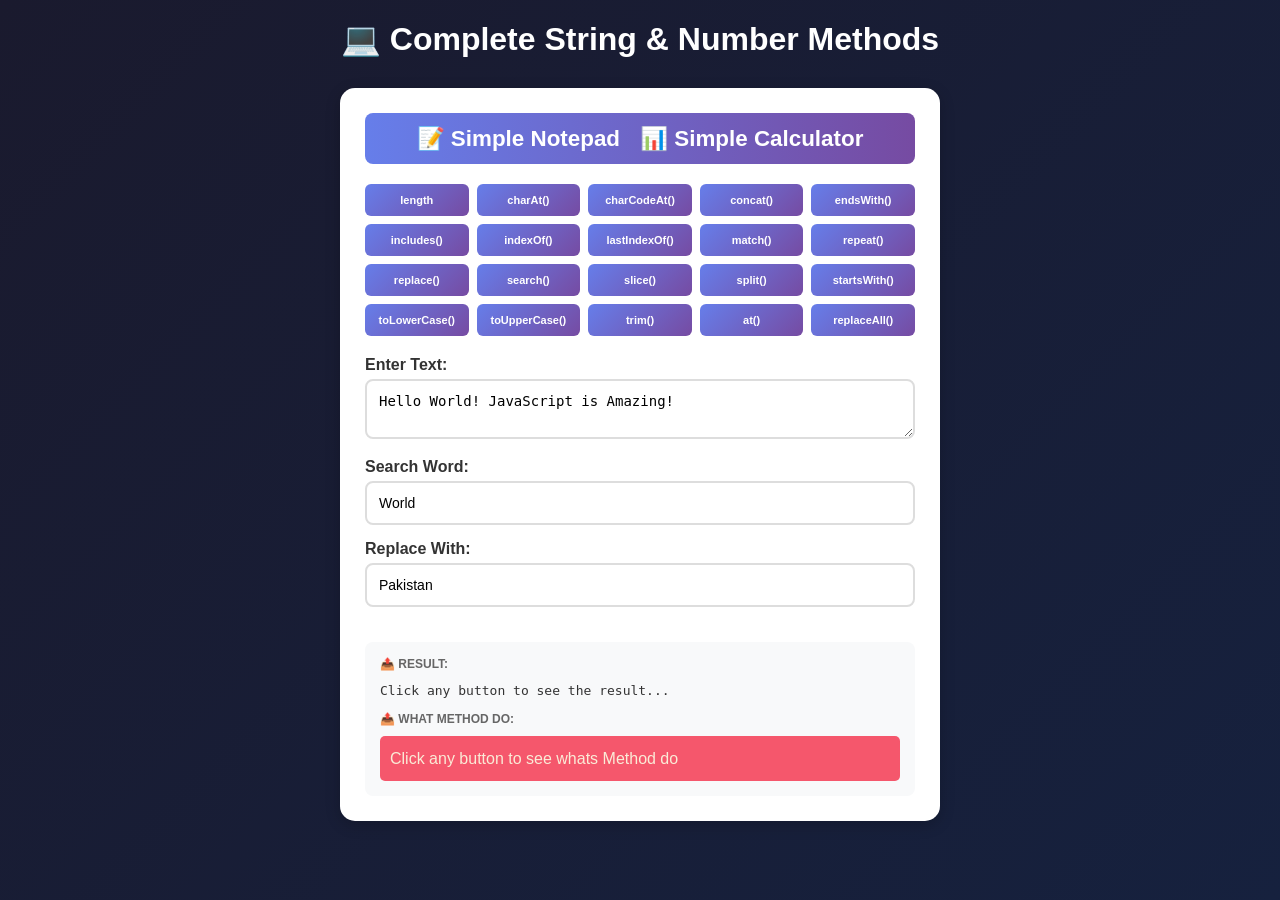
<file: index.html>
<!DOCTYPE html>
<html lang="en">
<head>
    <meta charset="UTF-8">
    <meta name="viewport" content="width=device-width, initial-scale=1.0">
    <title>Complete String & Number Methods in JavaScript</title>
    <link rel="stylesheet" href="style1.css">
</head>
<body>

    <h1>💻 Complete String & Number Methods</h1>

    <div class="main-container">

        <!-- STRING METHODS SECTION -->
        <div class="section string-section">
            <div id="menu">
            <a href="index.html">📝 Simple Notepad</a> <a href="number.html">📊 Simple Calculator</a>
           </div>

            <div class="methods-grid">
                <button class="method-btn" onclick="str_length()">length</button>
                <button class="method-btn" onclick="str_charAt()">charAt()</button>
                <button class="method-btn" onclick="str_charCodeAt()">charCodeAt()</button>
                <button class="method-btn" onclick="str_concat()">concat()</button>
                <button class="method-btn" onclick="str_endsWith()">endsWith()</button>
                <button class="method-btn" onclick="str_includes()">includes()</button>
                <button class="method-btn" onclick="str_indexOf()">indexOf()</button>
                <button class="method-btn" onclick="str_lastIndexOf()">lastIndexOf()</button>
                <button class="method-btn" onclick="str_match()">match()</button>
                <button class="method-btn" onclick="str_repeat()">repeat()</button>
                <button class="method-btn" onclick="str_replace()">replace()</button>
                <button class="method-btn" onclick="str_search()">search()</button>
                <button class="method-btn" onclick="str_slice()">slice()</button>
                <button class="method-btn" onclick="str_split()">split()</button>
                <button class="method-btn" onclick="str_startsWith()">startsWith()</button>
                <button class="method-btn" onclick="str_toLowerCase()">toLowerCase()</button>
                <button class="method-btn" onclick="str_toUpperCase()">toUpperCase()</button>
                <button class="method-btn" onclick="str_trim()">trim()</button>
                <button class="method-btn" onclick="str_at()">at()</button>
                <button class="method-btn" onclick="str_replaceAll()">replaceAll()</button>
            </div>
            <div id="main">
            <div id="main_input">    
            <label>Enter Text:</label>
            <textarea id="strInput">Hello World! JavaScript is Amazing!</textarea>

            <label>Search Word:</label>
            <input type="text" id="strSearch" value="World">

            <label>Replace With:</label>
            <input type="text" id="strReplace" value="Pakistan">
</div>
        

            <div class="result-box">
                <h4>📤 RESULT:</h4>
                <div class="output" id="strOutput">Click any button to see the result...</div>
                <h4>📤 What Method do:</h4>
                <div class="outputmesage" id="strmessage">Click any button to see whats Method do</div>
            </div>
        </div>
        </div>



    </div>

   <script src="script1.js"></script>

</body>
</html>
</file>
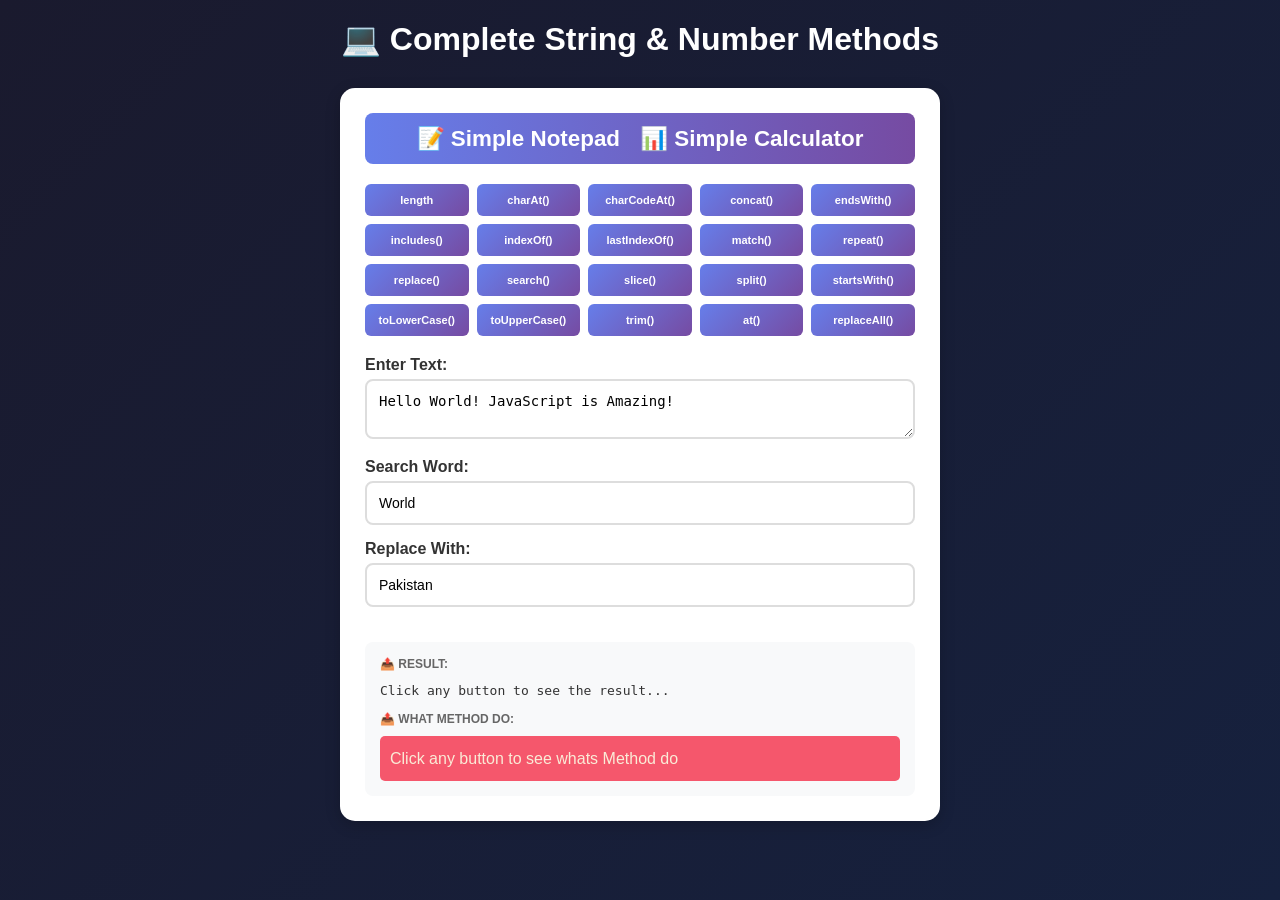
<file: index1.html>
<!DOCTYPE html>
<html lang="en">
<head>
    <meta charset="UTF-8">
    <meta name="viewport" content="width=device-width, initial-scale=1.0">
    <title>Complete String & Number Methods in JavaScript</title>
    <link rel="stylesheet" href="style1.css">
</head>
<body>

    <h1>💻 Complete String & Number Methods</h1>

    <div class="main-container">

        <!-- STRING METHODS SECTION -->
        <div class="section string-section">
            <div id="menu">
            <a href="index1.html">📝 Simple Notepad</a> <a href="number.html">📊 Simple Calculator</a>
           </div>

            <div class="methods-grid">
                <button class="method-btn" onclick="str_length()">length</button>
                <button class="method-btn" onclick="str_charAt()">charAt()</button>
                <button class="method-btn" onclick="str_charCodeAt()">charCodeAt()</button>
                <button class="method-btn" onclick="str_concat()">concat()</button>
                <button class="method-btn" onclick="str_endsWith()">endsWith()</button>
                <button class="method-btn" onclick="str_includes()">includes()</button>
                <button class="method-btn" onclick="str_indexOf()">indexOf()</button>
                <button class="method-btn" onclick="str_lastIndexOf()">lastIndexOf()</button>
                <button class="method-btn" onclick="str_match()">match()</button>
                <button class="method-btn" onclick="str_repeat()">repeat()</button>
                <button class="method-btn" onclick="str_replace()">replace()</button>
                <button class="method-btn" onclick="str_search()">search()</button>
                <button class="method-btn" onclick="str_slice()">slice()</button>
                <button class="method-btn" onclick="str_split()">split()</button>
                <button class="method-btn" onclick="str_startsWith()">startsWith()</button>
                <button class="method-btn" onclick="str_toLowerCase()">toLowerCase()</button>
                <button class="method-btn" onclick="str_toUpperCase()">toUpperCase()</button>
                <button class="method-btn" onclick="str_trim()">trim()</button>
                <button class="method-btn" onclick="str_at()">at()</button>
                <button class="method-btn" onclick="str_replaceAll()">replaceAll()</button>
            </div>
            <div id="main">
            <div id="main_input">    
            <label>Enter Text:</label>
            <textarea id="strInput">Hello World! JavaScript is Amazing!</textarea>

            <label>Search Word:</label>
            <input type="text" id="strSearch" value="World">

            <label>Replace With:</label>
            <input type="text" id="strReplace" value="Pakistan">
</div>
        

            <div class="result-box">
                <h4>📤 RESULT:</h4>
                <div class="output" id="strOutput">Click any button to see the result...</div>
                <h4>📤 What Method do:</h4>
                <div class="outputmesage" id="strmessage">Click any button to see whats Method do</div>
            </div>
        </div>
        </div>



    </div>

   <script src="script1.js"></script>

</body>
</html>
</file>
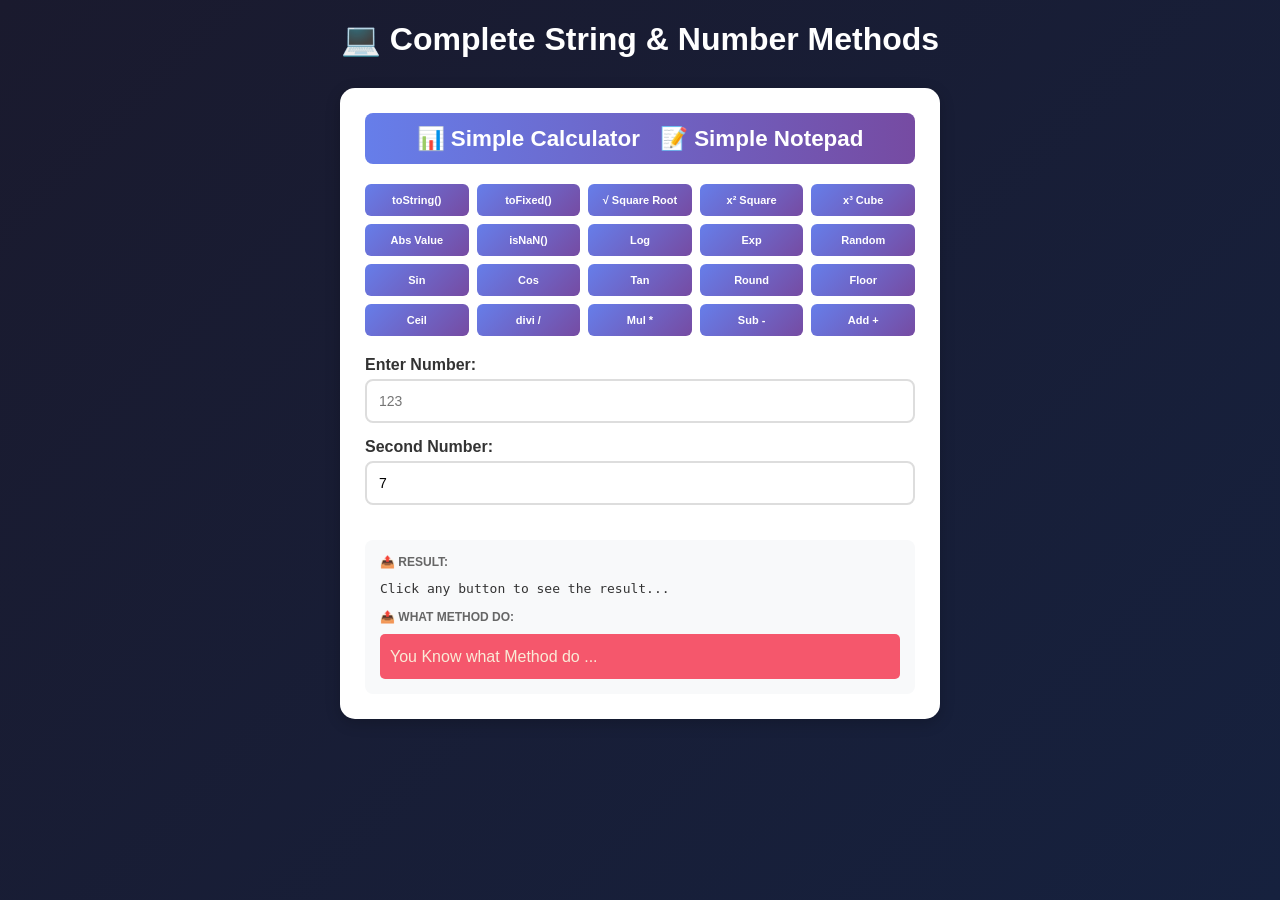
<file: number.html>
<!DOCTYPE html>
<html lang="en">
<head>
    <meta charset="UTF-8">
    <meta name="viewport" content="width=device-width, initial-scale=1.0">
    <title>Complete String & Number Methods in JavaScript</title>
    <link rel="stylesheet" href="style1.css">
</head>
<body>

    <h1>💻 Complete String & Number Methods</h1>

    <div class="main-container">

        <!-- NUMBER METHODS SECTION -->
        <div class="section string-section">
            <div id="menu">
           <a href="number.html"> 📊 Simple Calculator</a>  <a href="index.html">📝 Simple Notepad</a>
           </div>
            <div class="methods-grid">
            <button class="method-btn" onclick="num_toString()">toString()</button>
            <button class="method-btn" onclick="num_toFixed()">toFixed()</button>
            <button class="method-btn" onclick="applyMath_sqrt()">√ Square Root</button>
            <button class="method-btn" onclick="applyMath_pow2()">x² Square</button>
            <button class="method-btn" onclick="applyMath_pow3()">x³ Cube</button>
            <button class="method-btn" onclick="applyMath_abs()">Abs Value</button>
            <button class="method-btn" onclick="num_isNaN()">isNaN()</button>
            <button class="method-btn" onclick="applyMath_log()">Log</button>
            <button class="method-btn" onclick="applyMath_exp()">Exp</button>
            <button class="method-btn" onclick="applyMath_random()">Random</button>
            <button class="method-btn" onclick="applyMath_sin()">Sin</button>
            <button class="method-btn" onclick="applyMath_cos()">Cos</button>
            <button class="method-btn" onclick="applyMath_tan()">Tan</button>
            <button class="method-btn" onclick="applyMath_round()">Round</button>
            <button class="method-btn" onclick="applyMath_floor()">Floor</button>
            <button class="method-btn" onclick="applyMath_ceil()">Ceil</button>
             <button class="method-btn" onclick="applymath_divi()">divi /</button>
              <button class="method-btn" onclick="applyMath_mul()">Mul *</button>
                <button class="method-btn" onclick="applyMath_sub()">Sub -</button>
                  <button class="method-btn" onclick="applyMath_add()">Add +</button>
            </div> 
              <div id="main">
            <div id="main_input"> 
            <label>Enter Number:</label>
            <input type="number" id="numInput" placeholder="123">

            <label>Second Number:</label>
            <input type="number" id="numInput2" value="7">
         </div>

            <div class="result-box">
                <h4>📤 RESULT:</h4>
                <div class="output" id="numOutput">Click any button to see the result...</div>
                <h4>📤 What Method do:</h4>
                <div class="outputmesage" id="nummessage">You Know what Method do ...</div>
            </div>
            </div>
        </div>

    </div>

   <script src="script1.js"></script>

</body>
</html>
</file>
<file: style1.css>
/* --- GLOBAL RESET & BODY --- */
        * {
            margin: 0;
            padding: 0;
            box-sizing: border-box;
        }

        body {
            font-family: 'Segoe UI', Tahoma, Geneva, Verdana, sans-serif;
            background: linear-gradient(135deg, #1a1a2e 0%, #16213e 100%);
            min-height: 100vh;
            padding: 20px;
            /* Content ko center karne ke liye */
            display: flex;
            flex-direction: column;
            align-items: center;
        }

        h1 {
            text-align: center;
            color: white;
            margin-bottom: 30px;
            width: 100%;
        }

       /* --- MAIN LAYOUT --- */
        .main-container {
            display: flex;
            gap: 30px;
            flex-wrap: wrap;
            justify-content: center;
            width: 100%;
            max-width: 1200px; /* Desktop par zyada width na ho jaye */
        }
        
        .section {
            background: white;
            border-radius: 15px;
            padding: 25px;
            /* Responsive Fix: 85% se 100% kiya taaki mobile par fit ho */
            width: 100%; 
            /* Desktop ke liye max-width decide kiya */
            max-width: 600px; 
            /* Removed min-width: 500px - ye mobile ka crash karta tha */
            box-shadow: 0 4px 15px rgba(0,0,0,0.2);
        }

        /* --- MENU STYLES --- */
        #menu {
            display: flex;
            gap: 20px;
            flex-wrap: wrap;
            justify-content: center; 
            padding: 12px 20px;
            border-radius: 8px;
            margin-bottom: 20px;
            font-size: 1.4rem;
            background: linear-gradient(90deg, #667eea, #764ba2);
            width: 100%;
            max-width: 600px;
        }
        
        #menu a {
            text-decoration: none;
            color: white;
            font-weight: 800;
        }

        /* --- INPUTS --- */
        label {
            display: block;
            width: 100%; /* Label ko full width diya taaki input niche aaye */
            margin-bottom: 5px;
            font-weight: 600;
            color: #333;
        }

        /* Responsive Fix: Inputs ko full width kiya */
        input[type="text"], input[type="number"], textarea {
            width: 100%;
            padding: 12px;
            border: 2px solid #ddd;
            border-radius: 8px;
            margin-bottom: 15px;
            font-size: 14px;
        }

        input:focus {
            border-color: #667eea;
            outline: none;
        }

        /* --- METHODS GRID --- */
        .methods-grid {
            display: grid;
            /* Auto fill se buttons mobile par automatically adjust honge */
            grid-template-columns: repeat(auto-fill, minmax(90px, 1fr));
            gap: 8px;
            margin-bottom: 20px;
        }

        /* --- MAIN INPUT SECTION (Input + Result wala hissa) --- */
        #main {
            display: flex;
            justify-content: center;
            flex-wrap: wrap; /* Important for mobile stacking */
            gap: 20px;
            width: 100%;
        }

        /* Removed fixed 50% width, ab ye bhi responsive hoga */
        #main_input {
            width: 100%;
        }

        .method-btn {
            padding: 10px 5px;
            color: white;
            border: none;
            border-radius: 6px;
            cursor: pointer;
            font-size: 11px;
            font-weight: 600;
            transition: transform 0.2s;
        }

        .string-section .method-btn {
            background: linear-gradient(135deg, #667eea 0%, #764ba2 100%);
        }

        .method-btn:hover {
            transform: translateY(-2px);
            box-shadow: 0 5px 15px rgba(0,0,0,0.2);
        }

        /* --- RESULT BOX --- */
        .result-box {
            background: #f8f9fa;
            border-radius: 8px;
            padding: 15px;
            min-height: 100px;
            width: 100%; /* Full width to match input */
        }

        .result-box h4 {
            color: #666;
            font-size: 12px;
            margin-bottom: 10px;
            text-transform: uppercase;
        }

        .result-box .output {
            color: #333;
            font-family: monospace;
            font-size: 13px;
            word-break: break-all;
            line-height: 1.6;
            margin-bottom: 10px;
        }
        
        .outputmesage {
            background-color: #f5576c;
            color: antiquewhite;
            margin-top: 10px;
            line-height: 1.6;
            word-break: break-all;
            padding: 10px;
            border-radius: 5px;
        }

        /* --- MEDIA QUERIES (PHONES & TABLETS) --- */
        @media (max-width: 768px) {
            body {
                padding: 10px; /* Kam padding for mobile */
            }

            .section {
                padding: 15px; /* Kam padding for card */
            }

            h1 {
                font-size: 1.5rem; /* Thoda chhota heading */
            }

            #menu {
                font-size: 1rem; /* Menu font adjust */
                gap: 10px;
            }

            .method-btn {
                font-size: 10px; /* Buttons chhoti honeneeded */
                padding: 8px 2px;
            }
        }

        /* Very small screens (iPhone SE etc) */
        @media (max-width: 480px) {
            h1 {
                font-size: 1.3rem;
            }
            
            .methods-grid {
                /* Grid ko 2 columns me constrain kiya taaki buttons bade dikhein */
                grid-template-columns: repeat(2, 1fr); 
            }
        }
</file>
